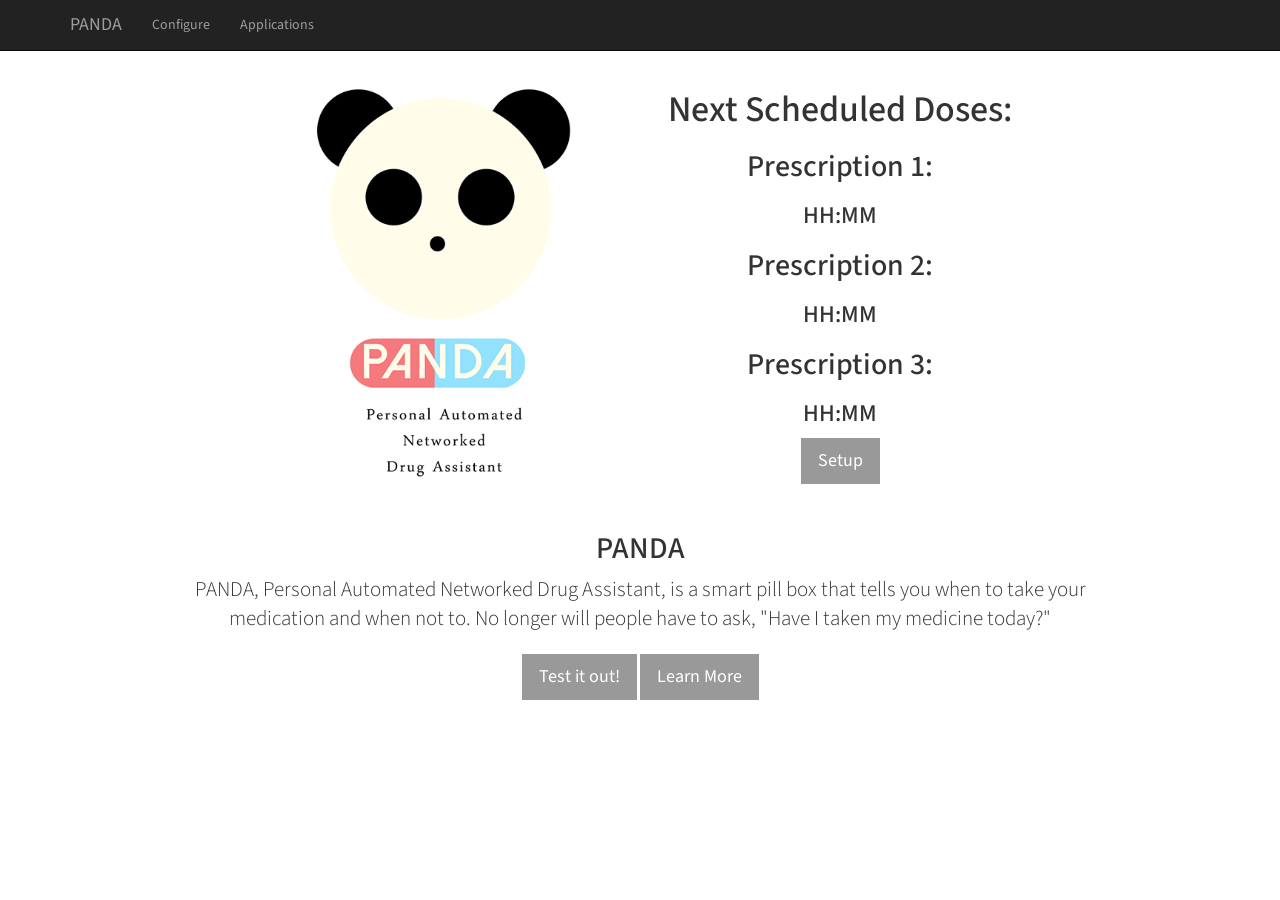
<file: index.html>
<!DOCTYPE html>
<html lang="en">

<head>

    <meta charset="utf-8">
    <meta http-equiv="X-UA-Compatible" content="IE=edge">
    <meta name="viewport" content="width=device-width, initial-scale=1">
    <meta name="description" content="">
    <meta name="author" content="">

    <title>PANDA</title>

    <!-- Bootstrap Core CSS -->
    <link href="css/bootstrap.min.css" rel="stylesheet">

    <!-- Custom CSS -->
    <link href="css/stylish-portfolio.css" rel="stylesheet">

    <!-- Custom Fonts -->
    <link href="font-awesome/css/font-awesome.min.css" rel="stylesheet" type="text/css">
    <link href="http://fonts.googleapis.com/css?family=Source+Sans+Pro:300,400,700,300italic,400italic,700italic" rel="stylesheet" type="text/css">
</head>

<body onload="onload();">
	<!-- Navigation -->
		<nav class="navbar navbar-inverse navbar-fixed-top" role="navigation">
			<div class="container">
				<!-- Brand and toggle get grouped for better mobile display -->
				<div class="navbar-header">
					<button type="button" class="navbar-toggle" data-toggle="collapse" data-target="#bs-example-navbar-collapse-1">
						<span class="sr-only">Toggle navigation</span>
						<span class="icon-bar"></span>
						<span class="icon-bar"></span>
						<span class="icon-bar"></span>
					</button>
					<a class="navbar-brand" href="index.html">PANDA</a>
				</div>
				<!-- Collect the nav links, forms, and other content for toggling -->
				<div class="collapse navbar-collapse" id="bs-example-navbar-collapse-1">
					<ul class="nav navbar-nav">
						<li>
							<a href="config.html">Configure</a>
						</li>
						<li>
							<a href="applications.html">Applications</a>
						</li>
					</ul>
				</div>
				<!-- /.navbar-collapse -->
			</div>
			<!-- /.container -->
		</nav>
    <div class="about container">
        <div class="row">
        	<div class="col-xs-2"></div>
        	<div class="col-md-4 center-block">
        		<img src="img/PANDAmini.png" class="img-responsive">
        		
        	</div>
        	<div class="col-md-4 text-center">
        		<div class="row" id="schedule">
        			<br>
					<h1>Next Scheduled Doses:</h1>
					<h2>Prescription 1: </h2><h3 class="time">HH:MM</h3>
					<h2>Prescription 2: </h2><h3 class="time">HH:MM</h3>
					<h2>Prescription 3: </h2><h3 class="time">HH:MM</h3>
					<a href="config.html" class="btn btn-dark btn-lg">Setup</a>
				</div>
			</div>
			<div class="col-xs-2"></div>
        </div>
		<div class="row">
			<div class="col-xs-1 text-center"></div>
			<div class="col-xs-10 text-center">
				<h2>PANDA</h2>
				<p class="lead">PANDA, Personal Automated Networked Drug Assistant, is a smart pill box that tells you when to take your medication and when not to. No longer will people have to ask, "Have I taken my medicine today?"</p>
				<a href="config.html" class="btn btn-lg btn-dark">Test it out!</a>
				<a href="applications.html" class="btn btn-lg btn-dark">Learn More</a>
			</div>
			<div class="col-xs-1 text-center"></div>
		</div>
    </div>
    
    <!-- Schedule dose update script -->
    <script>
    	function onload() {
    		update(document.getElementsByClassName("time"));
    	}
    	function update(elements) {
    		for (var index = 0; index < elements.length; index++) {
    			// Assemble URL
    			var url = "https://agent.electricimp.com/GwKj0KXkZ0CO?";
    			url += "id=" + index;
    			
    			// Make request
    			var request;
				if (window.XMLHttpRequest) {
					request = new XMLHttpRequest();
					} else {
					// code for IE6, IE5
					request = new ActiveXObject("Microsoft.XMLHTTP");
				}
					
				request.open("GET", url, false);
				request.send(null);
				
				// Parse response
				console.log(request.status);
				if (request.status == 200) {
					// Set text
					elements[index].innerHTML = request.responseText;
				} else {
					// Error!
					console.log("Error for id: " + index);
					console.log("Response code: " + request.status);
				}
    		}
    	}
    	
    	
    </script>

    <!-- jQuery -->
    <script src="js/jquery.js"></script>

    <!-- Bootstrap Core JavaScript -->
    <script src="js/bootstrap.min.js"></script>

    <!-- Custom Theme JavaScript -->
    <script>
		// Closes the sidebar menu
		$("#menu-close").click(function(e) {
			e.preventDefault();
			$("#sidebar-wrapper").toggleClass("active");
		});
	
		// Opens the sidebar menu
		$("#menu-toggle").click(function(e) {
			e.preventDefault();
			$("#sidebar-wrapper").toggleClass("active");
		});
	
		// Scrolls to the selected menu item on the page
		$(function() {
			$('a[href*=#]:not([href=#])').click(function() {
				if (location.pathname.replace(/^\//, '') == this.pathname.replace(/^\//, '') || location.hostname == this.hostname) {
	
					var target = $(this.hash);
					target = target.length ? target : $('[name=' + this.hash.slice(1) + ']');
					if (target.length) {
						$('html,body').animate({
							scrollTop: target.offset().top
						}, 1000);
						return false;
					}
				}
			});
		});
    </script>

</body>

</html>
</file>
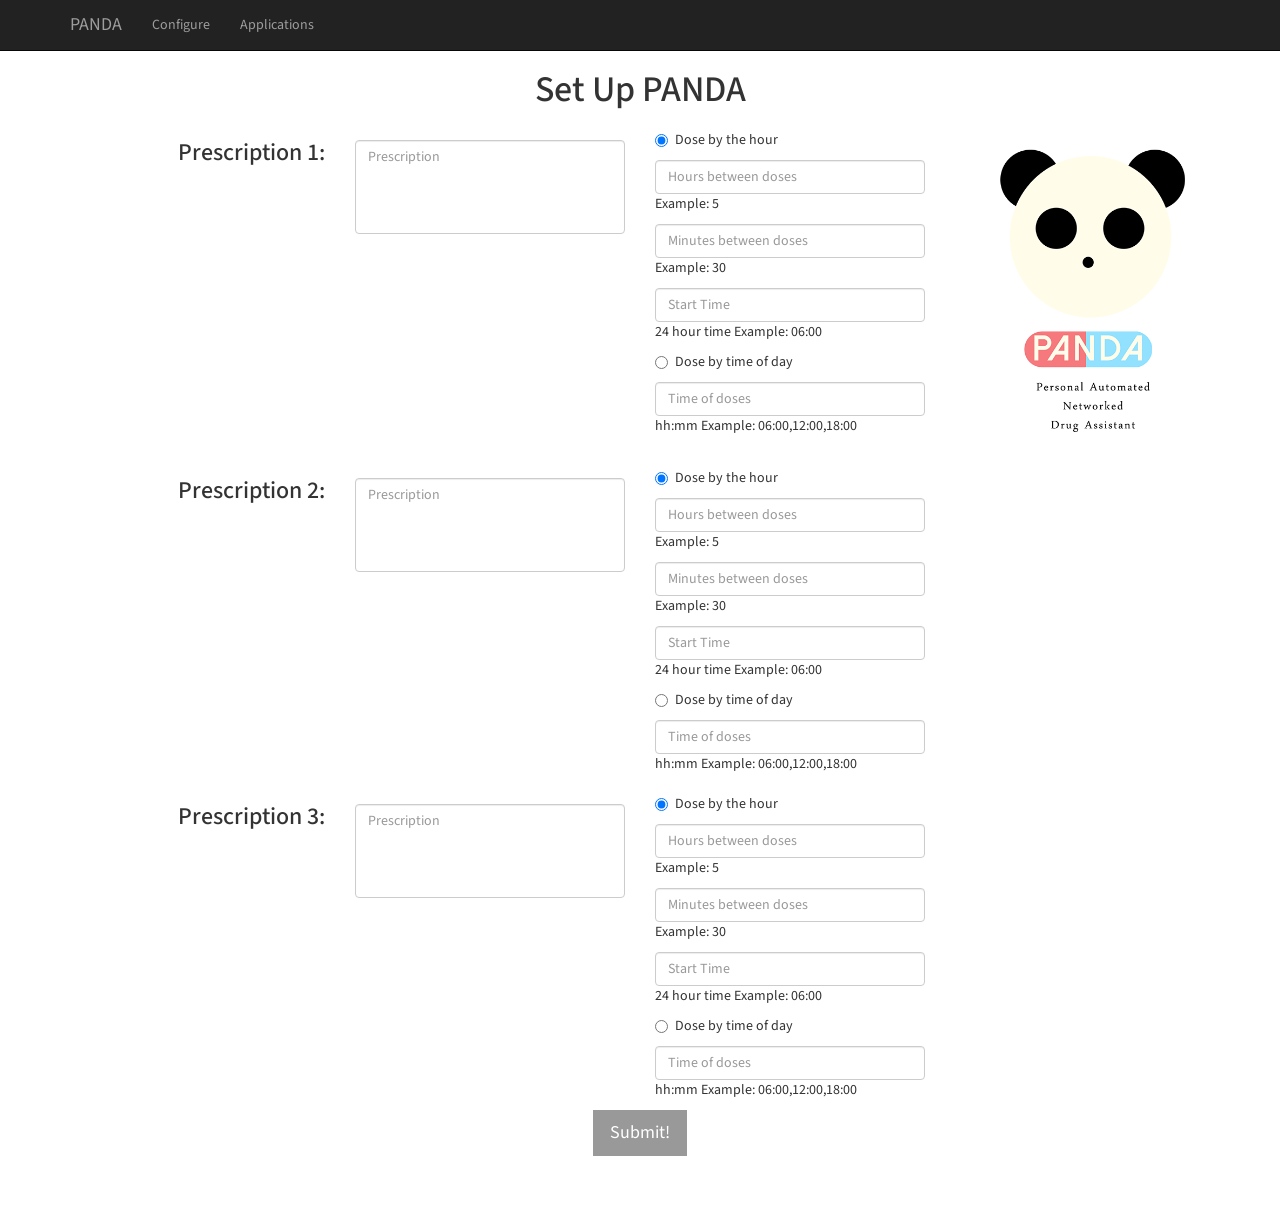
<file: config.html>
<!DOCTYPE html>
<html lang="en">

<head>

	<meta charset="utf-8">
	<meta http-equiv="X-UA-Compatible" content="IE=edge">
	<meta name="viewport" content="width=device-width, initial-scale=1">
	<meta name="description" content="">
	<meta name="author" content="">

	<title>PANDA</title>

	<!-- Bootstrap Core CSS -->
	<link href="css/bootstrap.min.css" rel="stylesheet">

	<!-- Custom CSS -->
	<link href="css/stylish-portfolio.css" rel="stylesheet">

	<!-- Custom Fonts -->
	<link href="font-awesome/css/font-awesome.min.css" rel="stylesheet" type="text/css">
	<link href="http://fonts.googleapis.com/css?family=Source+Sans+Pro:300,400,700,300italic,400italic,700italic" rel="stylesheet" type="text/css">

	<!-- HTML5 Shim and Respond.js IE8 support of HTML5 elements and media queries -->
	<!-- WARNING: Respond.js doesn't work if you view the page via file:// -->
	<!--[if lt IE 9]>
		<script src="https://oss.maxcdn.com/libs/html5shiv/3.7.0/html5shiv.js"></script>
		<script src="https://oss.maxcdn.com/libs/respond.js/1.4.2/respond.min.js"></script>
		<![endif]-->

	</head>

	<body>

		<!-- Navigation -->
		<nav class="navbar navbar-inverse navbar-fixed-top" role="navigation">
			<div class="container">
				<!-- Brand and toggle get grouped for better mobile display -->
				<div class="navbar-header">
					<button type="button" class="navbar-toggle" data-toggle="collapse" data-target="#bs-example-navbar-collapse-1">
						<span class="sr-only">Toggle navigation</span>
						<span class="icon-bar"></span>
						<span class="icon-bar"></span>
						<span class="icon-bar"></span>
					</button>
					<a class="navbar-brand" href="index.html">PANDA</a>
				</div>
				<!-- Collect the nav links, forms, and other content for toggling -->
				<div class="collapse navbar-collapse" id="bs-example-navbar-collapse-1">
					<ul class="nav navbar-nav">
						<li>
							<a href="config.html">Configure</a>
						</li>
						<li>
							<a href="applications.html">Applications</a>
						</li>
					</ul>
				</div>
				<!-- /.navbar-collapse -->
			</div>
			<!-- /.container -->
		</nav>

		<!-- PANDA Set Up Page -->
		<!--Takes values for the name of drug and doseage information that gets conveyed to the Electric Imp -->
		<div id="about" class="about container">
			<div class="row">
				<div class="text-center">
					<h1>Set Up PANDA</h1>
				</div>
			</div>
			<div class="row">	
				<!-- Prescription 0 -->
				<form id="prescription0">
					<fieldset>
						<div class="col-md-3 text-right">
							<h3>Prescription 1: </h3>
						</div>
						<div class="col-md-3">
							<h3><label class="sr-only" for="rx1">Prescription</label></h3>
							<textarea class="form-control" style="resize:none" rows="4" name="prescription" id="prescription" placeholder="Prescription"></textarea>
						</div>
						<div class="col-md-3 text-left">
							<!-- Dose by the hour -->
							<div class="radio" >
								<label>
									<input type="radio" checked name="type" id="typehour" value="hour">
									Dose by the hour
								</label>
							</div>
							
							<label class="sr-only" for="box1doseh">Hours between doses</label>
							<input type="text" class="form-control" name="freqH" id="box1doseh" placeholder="Hours between doses">
							<p>Example: 5</p>
							
							<input type="text" class="form-control" name="freqM" id="box1dosem" placeholder="Minutes between doses">
							<p>Example: 30</p>
							
							<label class="sr-only" for="start1">Start Time</label>
							<input type="text" class="form-control" name="start" id="start1" placeholder="Start Time">
							<p>24 hour time Example: 06:00</p>
							
							<!-- Dose by time -->
							<div class="radio">
								<label>
									<input type="radio" name="type" id="typetime" value="time">
									Dose by time of day
								</label>
							</div>
							
							<label class="sr-only" for="box1time">Times for doses</label>
							<input type="text" class="form-control" name="time" id="box1time" placeholder="Time of doses">
							<p>hh:mm Example: 06:00,12:00,18:00</p>
							
						</div>
						<div class="col-md-3">
							
						</div>
						<div class="col-md-3">
							<img class="img-responsive" src="img/PANDAmini.png">
						</div>
					</fieldset>
				</form>
			</div>
			<!-- Prescription 1 -->
			<div class="row">	
				<form id="prescription1">
					<fieldset>
						<div class="col-md-3 text-right">
							<h3>Prescription 2: </h3>
						</div>
						<div class="col-md-3">
							<h3><label class="sr-only" for="rx1">Prescription</label></h3>
							<textarea class="form-control" style="resize:none" rows="4" name="prescription" id="prescription" placeholder="Prescription"></textarea>
						</div>
						<div class="col-md-3 text-left">
							<!-- Dose by the hour -->
							<div class="radio" >
								<label>
									<input type="radio" checked name="type" id="typehour" value="hour">
									Dose by the hour
								</label>
							</div>
							
							<label class="sr-only" for="box1doseh">Hours between doses</label>
							<input type="text" class="form-control" name="freqH" id="box1doseh" placeholder="Hours between doses">
							<p>Example: 5</p>
							
							<input type="text" class="form-control" name="freqM" id="box1dosem" placeholder="Minutes between doses">
							<p>Example: 30</p>
							
							<label class="sr-only" for="start1">Start Time</label>
							<input type="text" class="form-control" name="start" id="start1" placeholder="Start Time">
							<p>24 hour time Example: 06:00</p>
							
							<!-- Dose by time -->
							<div class="radio">
								<label>
									<input type="radio" name="type" id="typetime" value="time">
									Dose by time of day
								</label>
							</div>
							
							<label class="sr-only" for="box1time">Times for doses</label>
							<input type="text" class="form-control" name="time" id="box1time" placeholder="Time of doses">
							<p>hh:mm Example: 06:00,12:00,18:00</p>
							
						</div>
						<div class="col-md-3">
							
						</div>
					</fieldset> 
				</form>
			</div>
			<!-- Prescription 2 -->
			<div class="row">	
				<form id="prescription1">
					<fieldset>
						<div class="col-md-3 text-right">
							<h3>Prescription 3: </h3>
						</div>
						<div class="col-md-3">
							<h3><label class="sr-only" for="rx1">Prescription</label></h3>
							<textarea class="form-control" style="resize:none" rows="4" name="prescription" id="prescription" placeholder="Prescription"></textarea>
						</div>
						<div class="col-md-3 text-left">
							<!-- Dose by the hour -->
							<div class="radio" >
								<label>
									<input type="radio" checked name="type" id="typehour" value="hour">
									Dose by the hour
								</label>
							</div>
							
							<label class="sr-only" for="box1doseh">Hours between doses</label>
							<input type="text" class="form-control" name="freqH" id="box1doseh" placeholder="Hours between doses">
							<p>Example: 5</p>
							
							<input type="text" class="form-control" name="freqM" id="box1dosem" placeholder="Minutes between doses">
							<p>Example: 30</p>
							
							<label class="sr-only" for="start1">Start Time</label>
							<input type="text" class="form-control" name="start" id="start1" placeholder="Start Time">
							<p>24 hour time Example: 06:00</p>
							
							<!-- Dose by time -->
							<div class="radio">
								<label>
									<input type="radio" name="type" id="typetime" value="time">
									Dose by time of day
								</label>
							</div>
							
							<label class="sr-only" for="box1time">Times for doses</label>
							<input type="text" class="form-control" name="time" id="box1time" placeholder="Time of doses">
							<p>hh:mm Example: 06:00,12:00,18:00</p>
							
						</div>
						<div class="col-md-3">
							
						</div>
					</fieldset> 
				</form>
			</div>
			<!-- Submit -->
			<div class="row">
				<div class="col-lg-12 text-center">
					<button type="submit" onclick="submit()" class="btn btn-lg btn-dark">Submit!</a>
				</div>
				
			</div>
		</div>

		<!--Script that transfers data from the text fields then sends them to the Electric Imp-->
		<script>
			function getSelectedValue(radios) {
				for (var index = 0; index < radios.length; index++) {
					if (radios[index].checked) {
						return radios[index].value;
					}
				}
				return "";
			}
			function submit() {
				var numberForms = document.forms.length;
				
				/* Acceptable requests:
				 * Start-Frequency: ?id=#&start=HH:MM&freqH=##&freqM=##
				 * Time list: ?id=#&time=HH:MM,HH:MM,HH:MM...
				 */
				
				for (var i = 0; i < numberForms; i++) {
					var currentform = document.forms[i];
					var url = "https://agent.electricimp.com/GwKj0KXkZ0CO?";
					var body = "";
					
					if (currentform.prescription.value != "")
					{
						url += "id=" + i;
						if (getSelectedValue(currentform.type) == "hour") {
							// Start-frequency representation
							url += "&start=" + currentform.start.value;
							url += "&freqH=" + currentform.freqH.value;
							url += "&freqM=" + currentform.freqM.value;
						} else {
							// Time list representation
							url += "&time=" + currentform.time.value.replace(/ /g, '');
						}
						
						// Make request
						console.log("POSTing: " + url);
						console.log("\t Body:" + currentform.prescription.value);
						var xhttp;
						if (window.XMLHttpRequest) {
							xhttp = new XMLHttpRequest();
							} else {
							// code for IE6, IE5
							xhttp = new ActiveXObject("Microsoft.XMLHTTP");
						}
						xhttp.open("POST", url, true);
						xhttp.send(currentform.prescription.value);
					}
				}
				alert("Thank you for configuring your PANDA");
			}
			
		</script>



		<!-- jQuery -->
		<script src="js/jquery.js"></script>

		<!-- Bootstrap Core JavaScript -->
		<script src="js/bootstrap.min.js"></script>

		<!-- Custom Theme JavaScript -->
		<script>


	// Closes the sidebar menu
	$("#menu-close").click(function(e) {
		e.preventDefault();
		$("#sidebar-wrapper").toggleClass("active");
	});

	// Opens the sidebar menu
	$("#menu-toggle").click(function(e) {
		e.preventDefault();
		$("#sidebar-wrapper").toggleClass("active");
	});

	// Scrolls to the selected menu item on the page
	$(function() {
		$('a[href*=#]:not([href=#])').click(function() {
			if (location.pathname.replace(/^\//, '') == this.pathname.replace(/^\//, '') || location.hostname == this.hostname) {

				var target = $(this.hash);
				target = target.length ? target : $('[name=' + this.hash.slice(1) + ']');
				if (target.length) {
					$('html,body').animate({
						scrollTop: target.offset().top
					}, 1000);
					return false;
				}
			}
		});
	});
	</script>

</body>

</html>
</file>
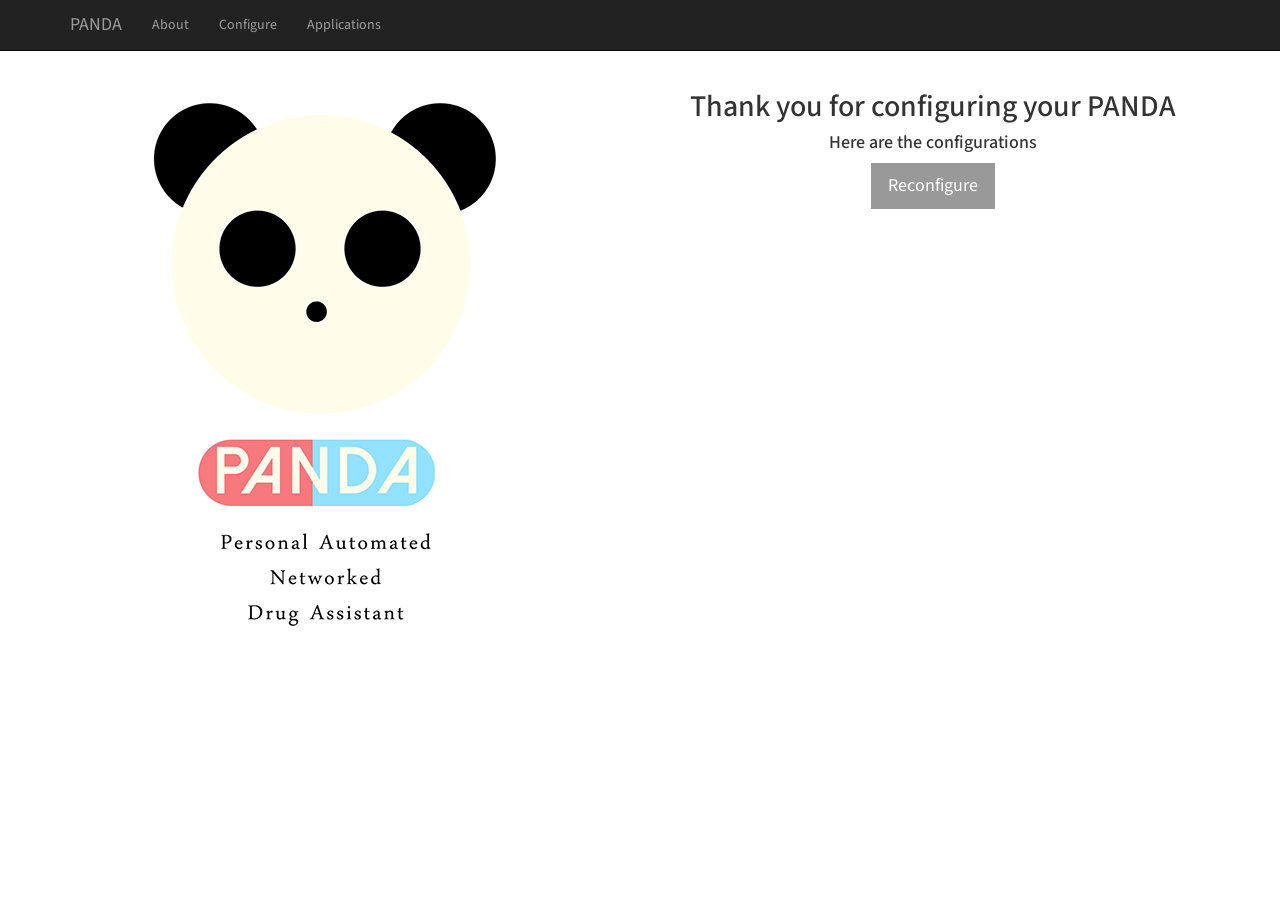
<file: return.html>
<!DOCTYPE html>
<html lang="en">

<head>

    <meta charset="utf-8">
    <meta http-equiv="X-UA-Compatible" content="IE=edge">
    <meta name="viewport" content="width=device-width, initial-scale=1">
    <meta name="description" content="">
    <meta name="author" content="">

    <title>PANDA</title>

    <!-- Bootstrap Core CSS -->
    <link href="css/bootstrap.min.css" rel="stylesheet">

    <!-- Custom CSS -->
    <link href="css/stylish-portfolio.css" rel="stylesheet">

    <!-- Custom Fonts -->
    <link href="font-awesome/css/font-awesome.min.css" rel="stylesheet" type="text/css">
    <link href="http://fonts.googleapis.com/css?family=Source+Sans+Pro:300,400,700,300italic,400italic,700italic" rel="stylesheet" type="text/css">

    <!-- HTML5 Shim and Respond.js IE8 support of HTML5 elements and media queries -->
    <!-- WARNING: Respond.js doesn't work if you view the page via file:// -->
    <!--[if lt IE 9]>
        <script src="https://oss.maxcdn.com/libs/html5shiv/3.7.0/html5shiv.js"></script>
        <script src="https://oss.maxcdn.com/libs/respond.js/1.4.2/respond.min.js"></script>
        <![endif]-->

    </head>

    <body>

        <!-- Navigation -->
        <nav class="navbar navbar-inverse navbar-fixed-top" role="navigation">
            <div class="container">
                <!-- Brand and toggle get grouped for better mobile display -->
                <div class="navbar-header">
                    <button type="button" class="navbar-toggle" data-toggle="collapse" data-target="#bs-example-navbar-collapse-1">
                        <span class="sr-only">Toggle navigation</span>
                        <span class="icon-bar"></span>
                        <span class="icon-bar"></span>
                        <span class="icon-bar"></span>
                    </button>
                    <a class="navbar-brand" href="index.html">PANDA</a>
                </div>
                <!-- Collect the nav links, forms, and other content for toggling -->
                <div class="collapse navbar-collapse" id="bs-example-navbar-collapse-1">
                    <ul class="nav navbar-nav">
                        <li>
                            <a href="index.html">About</a>
                        </li>
                        <li>
                            <a href="config.html">Configure</a>
                        </li>
                        <li>
                            <a href="applications.html">Applications</a>
                        </li>
                    </ul>
                </div>
                <!-- /.navbar-collapse -->
            </div>
            <!-- /.container -->
        </nav>

        <!-- Header -->


        <section id="about" class="about">
            <div class="container">
                <div class="row">
                    <div class="col-md-6 text-center">
                        <img class="img-responsive" src="img/PANDAmini.png">
                    </div>
                    <div class="col-md-6 text-center">
                        <br>
                        <h2>Thank you for configuring your PANDA</h2>
                        <h4>Here are the configurations</h4>
                    <a href="config.html" class="btn btn-lg btn-dark">Reconfigure</a>
                </div>
            </div>

            <!-- /.row -->
            <!-- /.container -->
        </section>



        <!-- jQuery -->
        <script src="js/jquery.js"></script>

        <!-- Bootstrap Core JavaScript -->
        <script src="js/bootstrap.min.js"></script>

        <!-- Custom Theme JavaScript -->
        <script>


    // Closes the sidebar menu
    $("#menu-close").click(function(e) {
        e.preventDefault();
        $("#sidebar-wrapper").toggleClass("active");
    });

    // Opens the sidebar menu
    $("#menu-toggle").click(function(e) {
        e.preventDefault();
        $("#sidebar-wrapper").toggleClass("active");
    });

    // Scrolls to the selected menu item on the page
    $(function() {
        $('a[href*=#]:not([href=#])').click(function() {
            if (location.pathname.replace(/^\//, '') == this.pathname.replace(/^\//, '') || location.hostname == this.hostname) {

                var target = $(this.hash);
                target = target.length ? target : $('[name=' + this.hash.slice(1) + ']');
                if (target.length) {
                    $('html,body').animate({
                        scrollTop: target.offset().top
                    }, 1000);
                    return false;
                }
            }
        });
    });
    </script>

</body>

</html>
</file>
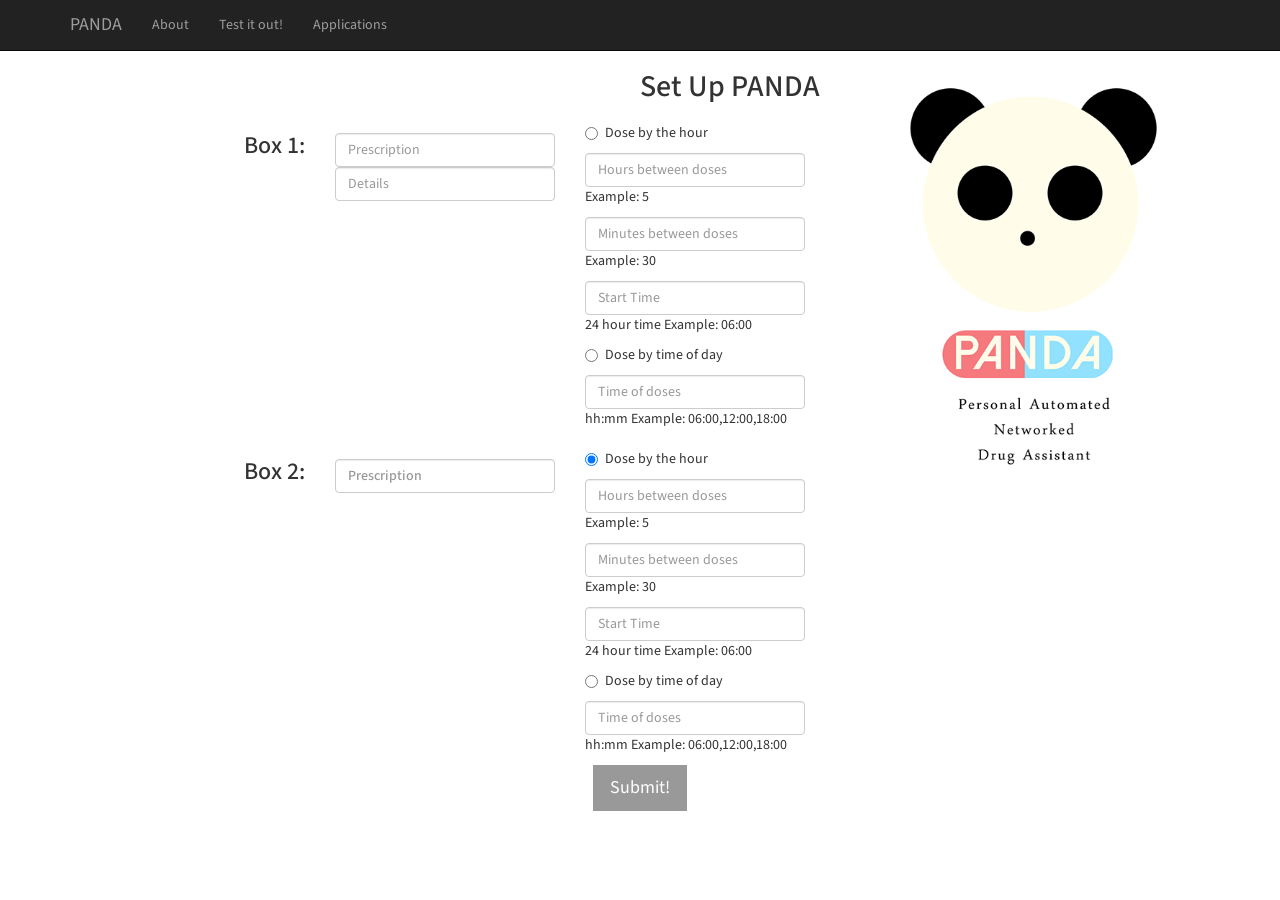
<file: test.html>
<!DOCTYPE html>
<html lang="en">

<head>

	<meta charset="utf-8">
	<meta http-equiv="X-UA-Compatible" content="IE=edge">
	<meta name="viewport" content="width=device-width, initial-scale=1">
	<meta name="description" content="">
	<meta name="author" content="">

	<title>PANDA</title>

	<!-- Bootstrap Core CSS -->
	<link href="css/bootstrap.min.css" rel="stylesheet">

	<!-- Custom CSS -->
	<link href="css/stylish-portfolio.css" rel="stylesheet">

	<!-- Custom Fonts -->
	<link href="font-awesome/css/font-awesome.min.css" rel="stylesheet" type="text/css">
	<link href="http://fonts.googleapis.com/css?family=Source+Sans+Pro:300,400,700,300italic,400italic,700italic" rel="stylesheet" type="text/css">

	<!-- HTML5 Shim and Respond.js IE8 support of HTML5 elements and media queries -->
	<!-- WARNING: Respond.js doesn't work if you view the page via file:// -->
	<!--[if lt IE 9]>
		<script src="https://oss.maxcdn.com/libs/html5shiv/3.7.0/html5shiv.js"></script>
		<script src="https://oss.maxcdn.com/libs/respond.js/1.4.2/respond.min.js"></script>
		<![endif]-->

	</head>

	<body>

		<!-- Navigation -->
		<nav class="navbar navbar-inverse navbar-fixed-top" role="navigation">
			<div class="container">
				<!-- Brand and toggle get grouped for better mobile display -->
				<div class="navbar-header">
					<button type="button" class="navbar-toggle" data-toggle="collapse" data-target="#bs-example-navbar-collapse-1">
						<span class="sr-only">Toggle navigation</span>
						<span class="icon-bar"></span>
						<span class="icon-bar"></span>
						<span class="icon-bar"></span>
					</button>
					<a class="navbar-brand" href="index.html">PANDA</a>
				</div>
				<!-- Collect the nav links, forms, and other content for toggling -->
				<div class="collapse navbar-collapse" id="bs-example-navbar-collapse-1">
					<ul class="nav navbar-nav">
						<li>
							<a href="index.html">About</a>
						</li>
						<li>
							<a href="test.html">Test it out!</a>
						</li>
						<li>
							<a href="applications.html">Applications</a>
						</li>
					</ul>
				</div>
				<!-- /.navbar-collapse -->
			</div>
			<!-- /.container -->
		</nav>

		<!-- PANDA Set Up Page -->
		<!--Takes values for the name of drug and doseage information that gets conveyed to the Electric Imp -->
		<section id="about" class="about">
			<div class="container">
				<div class="row">
					<div class="col-lg-8 text-right">
						<h2>Set Up PANDA</h2>
						<form>
							<fieldset id="group1">
								<div class="col-md-4 text-right">
									<h3>Box 1: </h3>
								</div>
								<div class="col-md-4 text-center">
									<h3><label class="sr-only" for="rx1">Prescription</label></h3>
									<input type="text" class="form-control" id="rx1" placeholder="Prescription">
									<input type="text" class="form-control" id="rx1details" placeholder="Details">
								</div>
								<div class="col-md-4 text-left">
									<div class="radio" >
										<label><input type="radio" checked name="optradio" id="dose1">Dose by the hour</label>
									</div>
									<label class="sr-only" for="box1doseh">Hours between doses</label>
									<input type="text" class="form-control" id="box1doseh" placeholder="Hours between doses">
										<p>Example: 5</p>
									<label class="sr-only" for="box1dosem">Hours between doses</label>
									<input type="text" class="form-control" id="box1dosem" placeholder="Minutes between doses">
										<p>Example: 30</p>
									<label class="sr-only" for="start1">Start Time</label>
									<input type="text" class="form-control" id="start1" placeholder="Start Time">
										<p>24 hour time Example: 06:00</p>
									<div class="radio">
										<label><input type="radio" name="optradio" id="day1">Dose by time of day</label>
									</div>
									<label class="sr-only" for="box1time">Times for doses</label>
									<input type="text" class="form-control" id="box1time" placeholder="Time of doses">
										<p>hh:mm Example: 06:00,12:00,18:00</p>
								</div>
							  </fieldset> 
						  
							<fieldset id="group2">
								<div class="col-md-4 text-right">
									<h3>Box 2: </h3>
								</div>
								<div class="col-md-4 text-center">

									<h3><label class="sr-only" for="rx2">Prescription</label>
										<input type="text" class="form-control" id="rx2" placeholder="Prescription"> <h3>
									</div>
									<div class="col-md-4 text-left">
										<div class="radio">
										  <label><input type="radio" checked name="optradio" id="dose2">Dose by the hour</label>
									  </div>
									  <label class="sr-only" for="box2doseh">Hours between doses</label>
									  <input type="text" class="form-control" id="box2doseh" placeholder="Hours between doses">
									  <p>Example: 5</p>
									  <label class="sr-only" for="box2dosem">Minutes between doses</label>
									  <input type="text" class="form-control" id="box2dosem" placeholder="Minutes between doses">
									  <p>Example: 30</p>
									  <label class="sr-only" for="start2">Start Time</label>
									  <input type="text" class="form-control" id="start2" placeholder="Start Time">
									  <p>24 hour time Example: 06:00</p>
									  <div class="radio">
										  <label><input type="radio" name="optradio" id="day2">Dose by time of day</label>
									  </div>
									  <label class="sr-only" for="box2time">Times of doses</label>
									  <input type="text" class="form-control" id="box2time" placeholder="Time of doses">
									  <p>hh:mm Example: 06:00,12:00,18:00</p>
								  </div>
							  </fieldset> 
						  </form>
					  </div>
					  <div class="col-lg-4 text-center">
						<img class="img-responsive" src="img/PANDAmini.png">
					</div>
					<div class="col-lg-12 text-center">
						<button type="submit" onclick="submit()" class="btn btn-lg btn-dark">Submit!</a>
						</div>

					</div>
				</div>
			</section>

			<!--Script that transfers data from the text fields then sends them to the Electric Imp-->
			<script>
			function submit() {
				var rx1 = document.getElementById("rx1").value.trim();
				var box1doseh = document.getElementById("box1doseh").value.trim();
				var box1dosem = document.getElementById("box1dosem").value.trim();
				var start1 = document.getElementById("start1").value.trim();
				var box1time = document.getElementById("box1time").value.trim(); 
				var rx2 = document.getElementById("rx2").value.trim();
				var box2doseh = document.getElementById("box2doseh").value.trim(); 
				var box2dosem = document.getElementById("box2dosem").value.trim();
				var start2 = document.getElementById("start2").value.trim();
				var box2time = document.getElementById("box2time").value.trim(); 
				var hours1 = document.getElementById("dose1").checked; 
				var hours2 = document.getElementById("dose2").checked; 
				var t1, t2; 
				console.log(rx1); 
				if (hours1) {
					console.log(box1dosem); 
					console.log(start1);
					t1 = "&topStart=" + start1 + "&topFreqh=" + box1doseh 
					+ "&topFreqm=" + box1dosem; 
				}
				else {
					console.log(box1time); 
					t1 = "&topTime=" + box1time; 
				}
				console.log(rx2); 
				if (hours2) {
					console.log(box2dosem); 
					console.log(start2); 
					t2 = "&bottomStart=" + start2 + "&bottomFreqh=" + box2doseh
					+ "&bottomFreqm=" + box2dosem; 
				}
				else {
					console.log(box2time); 
					t2 = "&bottomTime=" + box2time; 
				}
				var url = "https://agent.electricimp.com/GwKj0KXkZ0CO?";
				var send = url + "topPrescription=" + rx1 + t1 +
				"&bottomPrescription=" + rx2 + t2; 
				console.log(send); 
				window.open(send); 
				window.confirm("Thank you for configuring your PANDA"); 

			}
			</script>



			<!-- jQuery -->
			<script src="js/jquery.js"></script>

			<!-- Bootstrap Core JavaScript -->
			<script src="js/bootstrap.min.js"></script>

			<!-- Custom Theme JavaScript -->
			<script>


	// Closes the sidebar menu
	$("#menu-close").click(function(e) {
		e.preventDefault();
		$("#sidebar-wrapper").toggleClass("active");
	});

	// Opens the sidebar menu
	$("#menu-toggle").click(function(e) {
		e.preventDefault();
		$("#sidebar-wrapper").toggleClass("active");
	});

	// Scrolls to the selected menu item on the page
	$(function() {
		$('a[href*=#]:not([href=#])').click(function() {
			if (location.pathname.replace(/^\//, '') == this.pathname.replace(/^\//, '') || location.hostname == this.hostname) {

				var target = $(this.hash);
				target = target.length ? target : $('[name=' + this.hash.slice(1) + ']');
				if (target.length) {
					$('html,body').animate({
						scrollTop: target.offset().top
					}, 1000);
					return false;
				}
			}
		});
	});
	</script>

</body>

</html>
</file>
<file: css/stylish-portfolio.css>
/*!
 * Start Bootstrap - Stylish Portfolio Bootstrap Theme (http://startbootstrap.com)
 * Code licensed under the Apache License v2.0.
 * For details, see http://www.apache.org/licenses/LICENSE-2.0.
 */

/* Global Styles */

html,
body {
    width: 100%;
    height: 100%;
}

body {
    font-family: "Source Sans Pro","Helvetica Neue",Helvetica,Arial,sans-serif;
}

.text-vertical-center {
    display: table-cell;
    text-align: center;
    vertical-align: middle;
}

.text-vertical-center h1 {
    margin: 0;
    padding: 0;
    font-size: 4.5em;
    font-weight: 700;
}

/* Custom Button Styles */

.btn-dark {
    border-radius: 0;
    color: #fff;
    background-color: rgba(0,0,0,0.4);
}

.btn-dark:hover,
.btn-dark:focus,
.btn-dark:active {
    color: #fff;
    background-color: rgba(0,0,0,0.7);
}

.btn-light {
    border-radius: 0;
    color: #333;
    background-color: rgb(255,255,255);
}

.btn-light:hover,
.btn-light:focus,
.btn-light:active {
    color: #333;
    background-color: rgba(255,255,255,0.8);
}

/* Custom Horizontal Rule */

hr.small {
    max-width: 100px;
}

/* Side Menu */

#sidebar-wrapper {
    z-index: 1000;
    position: fixed;
    right: 0;
    width: 250px;
    height: 100%;
    margin-right: -250px;
    overflow-y: auto;
    background: #222;
    -webkit-transition: all 0.4s ease 0s;
    -moz-transition: all 0.4s ease 0s;
    -ms-transition: all 0.4s ease 0s;
    -o-transition: all 0.4s ease 0s;
    transition: all 0.4s ease 0s;
}

.sidebar-nav {
    position: absolute;
    top: 0;
    width: 250px;
    margin: 0;
    padding: 0;
    list-style: none;
}

.sidebar-nav li {
    text-indent: 20px;
    line-height: 40px;
}

.sidebar-nav li a {
    display: block;
    text-decoration: none;
    color: #999;
}

.sidebar-nav li a:hover {
    text-decoration: none;
    color: #fff;
    background: rgba(255,255,255,0.2);
}

.sidebar-nav li a:active,
.sidebar-nav li a:focus {
    text-decoration: none;
}

.sidebar-nav > .sidebar-brand {
    height: 55px;
    font-size: 18px;
    line-height: 55px;
}

.sidebar-nav > .sidebar-brand a {
    color: #999;
}

.sidebar-nav > .sidebar-brand a:hover {
    color: #fff;
    background: none;
}

#menu-toggle {
    z-index: 1;
    position: fixed;
    top: 0;
    right: 0;
}

#sidebar-wrapper.active {
    right: 250px;
    width: 250px;
    -webkit-transition: all 0.4s ease 0s;
    -moz-transition: all 0.4s ease 0s;
    -ms-transition: all 0.4s ease 0s;
    -o-transition: all 0.4s ease 0s;
    transition: all 0.4s ease 0s;
}

.toggle {
    margin: 5px 5px 0 0;
}

/* Header */

.header {
    display: table;
    position: relative;
    width: 100%;
    height: 100%;
}

/* About */

.about {
    padding: 50px 0;
}

/* Services */

.services {
    padding: 50px 0;
}

.service-item {
    margin-bottom: 30px;
}

/* Callout */

.callout {
    display: table;
    width: 100%;
    height: 400px;
    color: #fff;
    background: url(../img/callout.jpg) no-repeat center center scroll;
    -webkit-background-size: cover;
    -moz-background-size: cover;
    background-size: cover;
    -o-background-size: cover;
}

/* Portfolio */

.portfolio {
    padding: 50px 0;
}

.portfolio-item {
    margin-bottom: 30px;
}

.img-portfolio {
    margin: 0 auto;
}

.img-portfolio:hover {
    opacity: 0.8;
}

/* Call to Action */

.call-to-action {
    padding: 50px 0;
}

.call-to-action .btn {
    margin: 10px;
}

/* Map */

.map {
    height: 500px;
}

@media(max-width:768px) {
    .map {
        height: 75%;
    }
}

/* Footer */

footer {
    padding: 100px 0;
}
</file>
